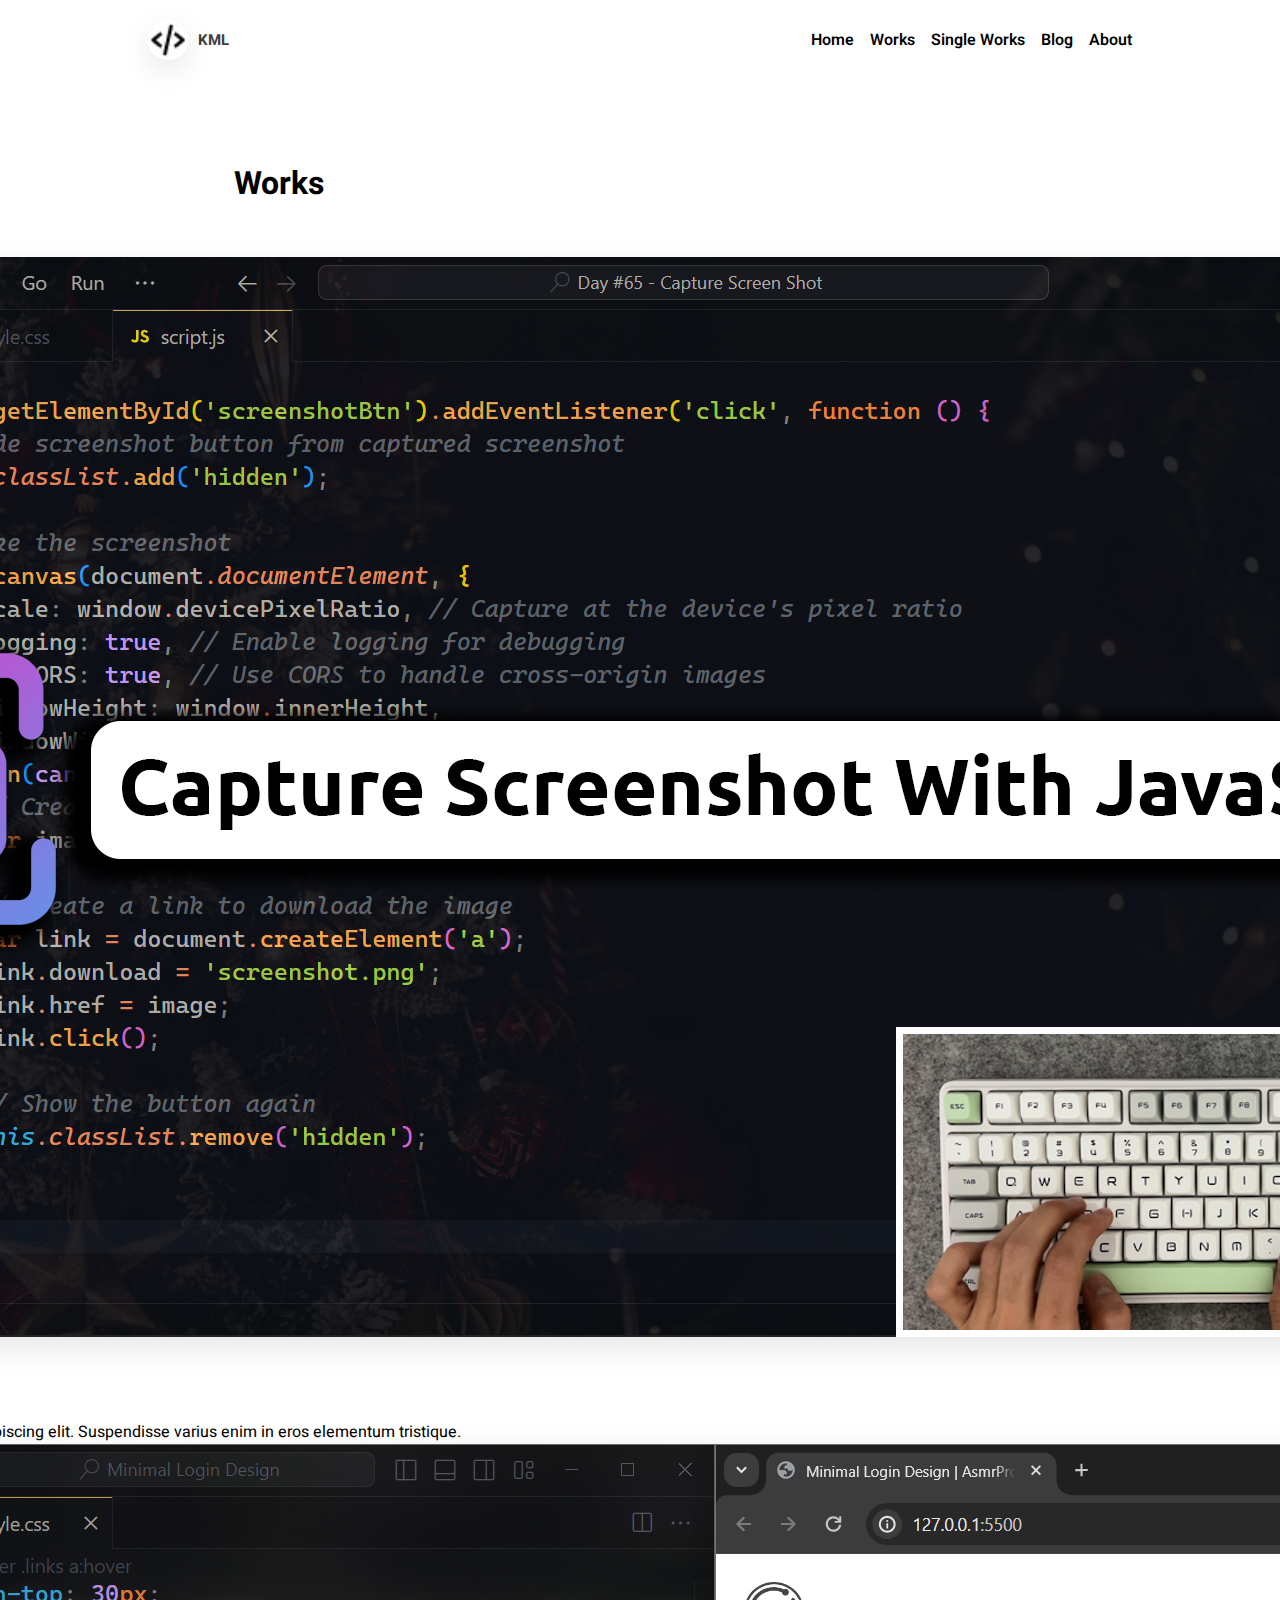
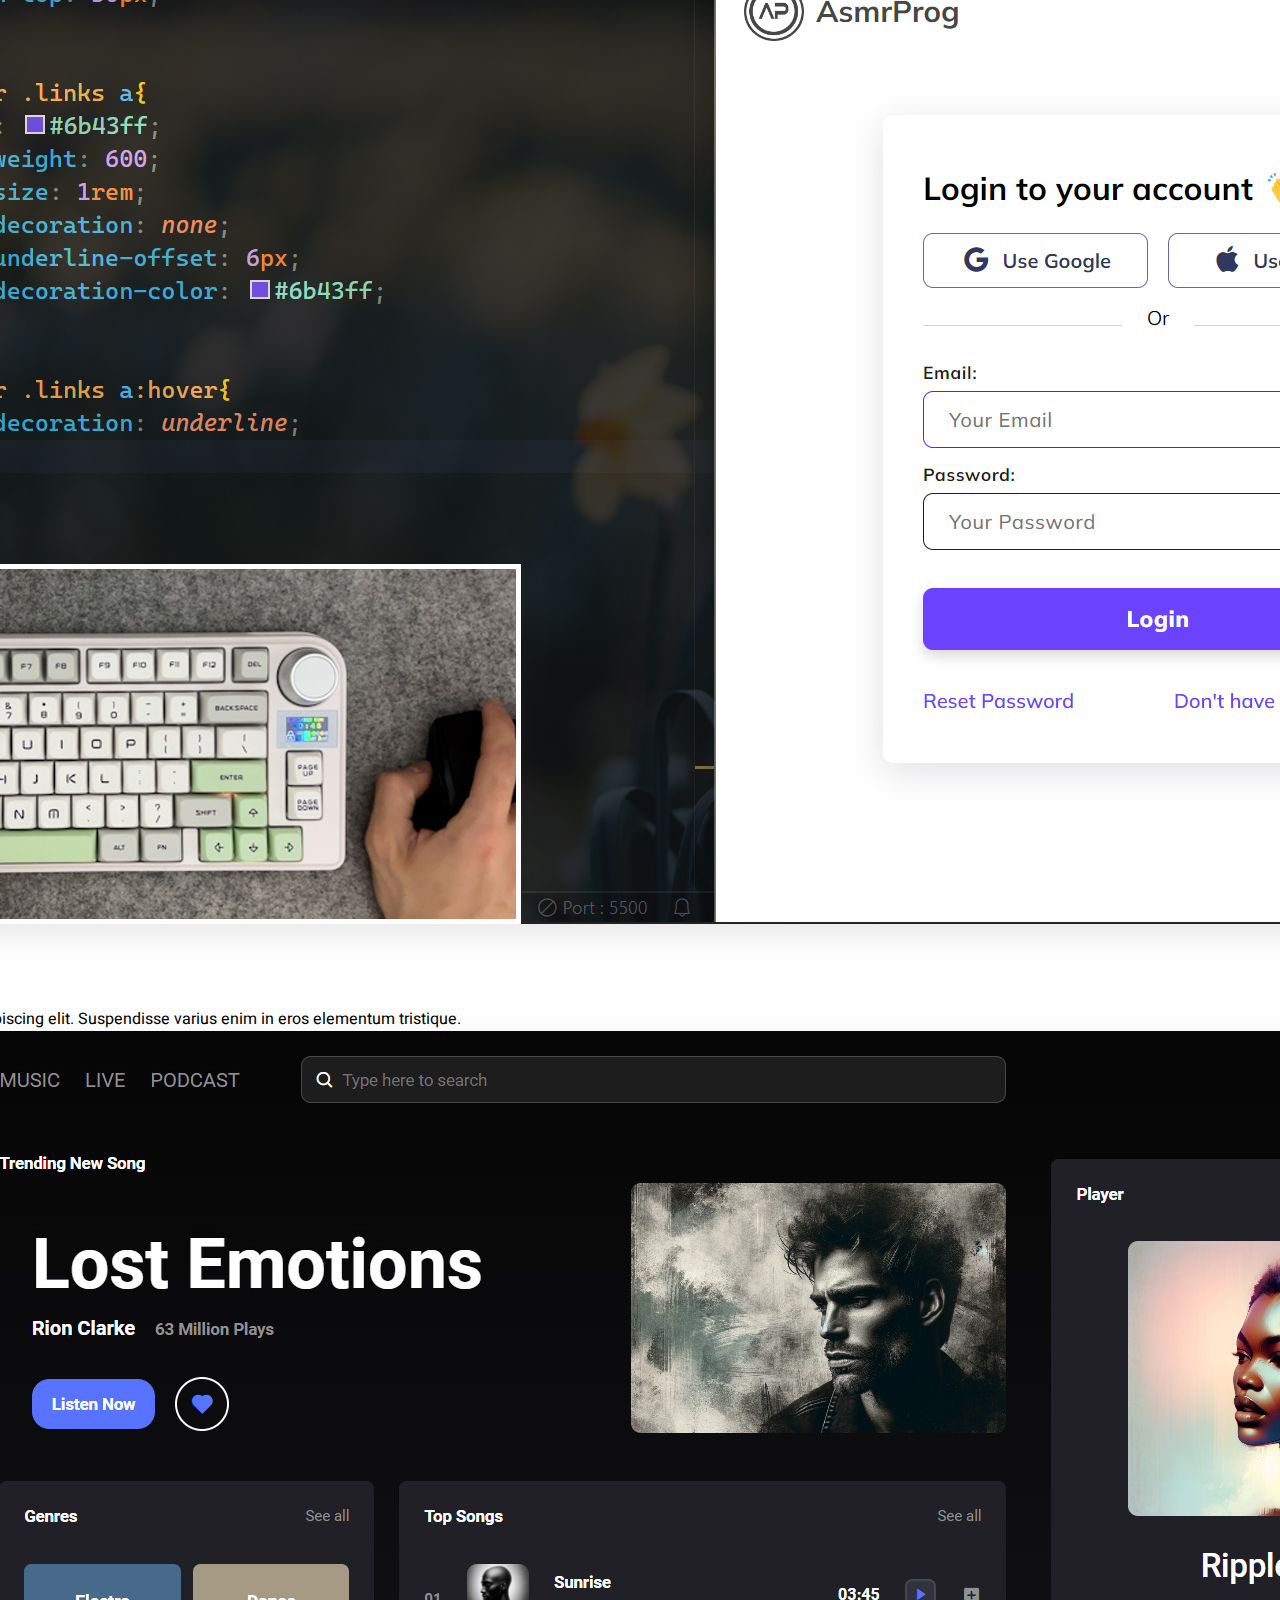
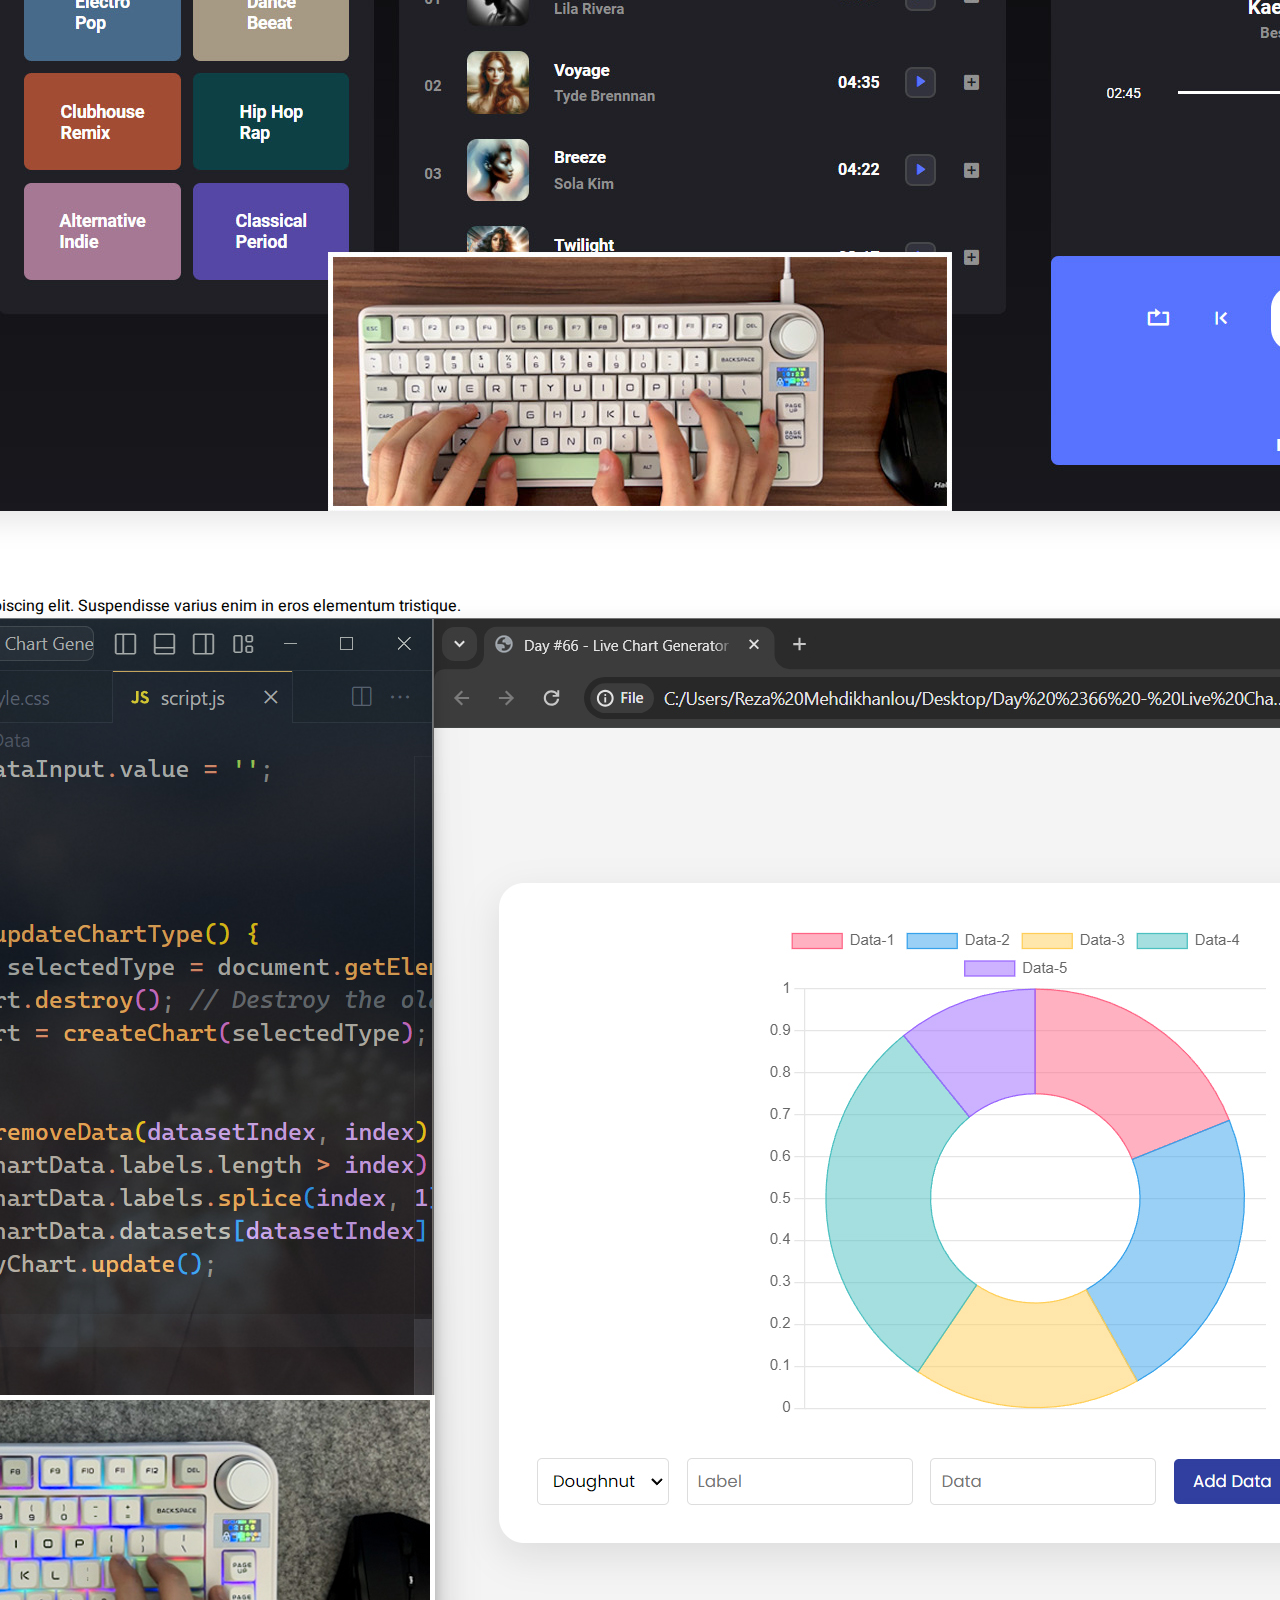
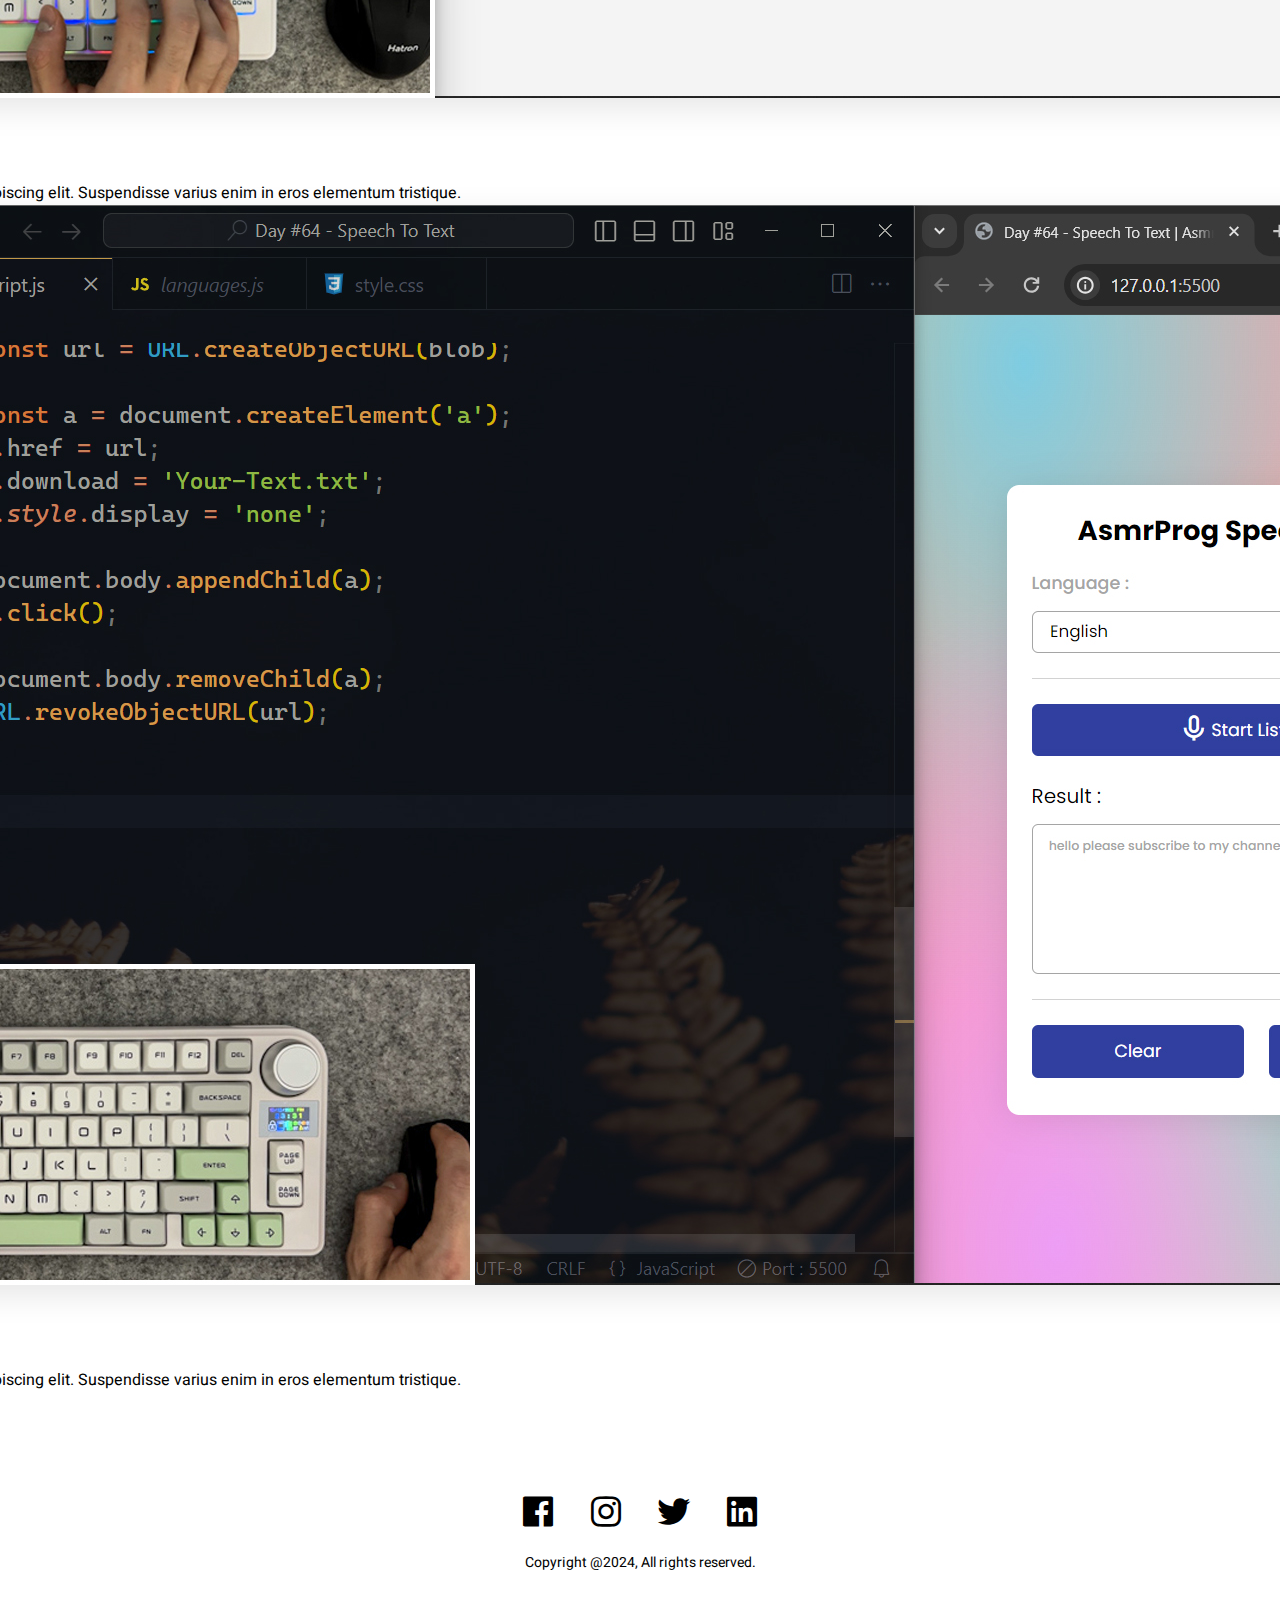
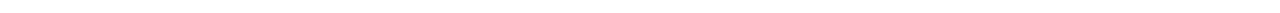
<file: works.html>
<!DOCTYPE html>
<html lang="en">
<head>
  <meta charset="UTF-8">
  <meta name="viewport" content="width=device-width, initial-scale=1.0">
  <link href='https://unpkg.com/boxicons@2.1.4/css/boxicons.min.css' rel='stylesheet'>
  <link rel="stylesheet" href="style.css">
  <title>Works Page | KML</title>
</head>
<body>

  <nav>
    <div class="logo">
      <img src="[data-uri]">
      <a href="#">KML</a>
    </div>
    <div class="nav-links">
      <a href="index.html">Home</a>
      <a class="selected" href="works.html"> Works</a>
      <a href="single-work.html">Single Works</a>
      <a href="blog.html">Blog</a>
      <a href="about.html">About</a>
    </div>
  </nav>

  <h1 class="page-title">Works</h1>

  <div class="content">
    <div class="works-list">
      <div class="item">
        <img src="assets/item-1.jpg">
        <div class="details">
          <h3>Capture Screenshots</h3>
          <div class="item-info">
            <div class="year-badge">2023</div>
            <h4>JavaScript</h4>
          </div>
          <p>Lorem ipsum dolor sit amet, consectetur adipiscing elit. Suspendisse varius enim in eros elementum tristique.</p>
        </div>
      </div>
      <div class="item">
        <img src="assets/item-2.jpg">
        <div class="details">
          <h3>Designing Login Form</h3>
          <div class="item-info">
            <div class="year-badge">2023</div>
            <h4>Login Desing</h4>
          </div>
          <p>Lorem ipsum dolor sit amet, consectetur adipiscing elit. Suspendisse varius enim in eros elementum tristique.</p>
        </div>
      </div>
      <div class="item">
        <img src="assets/item-3.jpg">
        <div class="details">
          <h3>Music Platform UI</h3>
          <div class="item-info">
            <div class="year-badge">2024</div>
            <h4>UI Design</h4>
          </div>
          <p>Lorem ipsum dolor sit amet, consectetur adipiscing elit. Suspendisse varius enim in eros elementum tristique.</p>
        </div>
      </div>
      <div class="item">
        <img src="assets/item-4.jpg">
        <div class="details">
          <h3>JavaScript Charts</h3>
          <div class="item-info">
            <div class="year-badge">2023</div>
            <h4>JavaScript</h4>
          </div>
          <p>Lorem ipsum dolor sit amet, consectetur adipiscing elit. Suspendisse varius enim in eros elementum tristique.</p>
        </div>
      </div>
      <div class="item">
        <img src="assets/item-5.jpg">
        <div class="details">
          <h3>Speech To Text</h3>
          <div class="item-info">
            <div class="year-badge">2023</div>
            <h4>JavaScript</h4>
          </div>
          <p>Lorem ipsum dolor sit amet, consectetur adipiscing elit. Suspendisse varius enim in eros elementum tristique.</p>
        </div>
      </div>
    </div>
  </div>

  <footer>
    <div class="socials">
      <i class='bx bxl-facebook-square' ></i>
      <i class='bx bxl-instagram' ></i>
      <i class='bx bxl-twitter' ></i>
      <i class='bx bxl-linkedin-square' ></i>
    </div>
    <p>Copyright @2024, All rights reserved.</p>
  </footer>
    
</body>
</html>
</file>
<file: style.css>
@import url('https://fonts.googleapis.com/css2?family=Heebo:wght@300;400;500;600;700;800&display=swap');

*{
    margin: 0;
    padding: 0;
    box-sizing: border-box;
    font-family: 'Heebo', sans-serif;
}

a{
    text-decoration: none;
    color: #000;
}

img{
    object-fit: cover;
    object-position: top;
    box-shadow: 0 10px 30px rgba(0, 0, 0, 0.1); 
}

nav{
    padding: 20px 148px;
    background-color: #fff;
    display: flex;
    align-items:  center;
    justify-content: space-between;
    font-weight: 600;
}

nav .logo{
    display: flex;
    align-items: center;
    gap: 10px;
}

nav .logo img{
    width:  40px;
    height: 40px;
    border-radius: 50%;
}

nav .logo a{
    font-size: 15px;
    color:  #3e3e3e;
    font-weight: bold;
}

nav .nav-links{
    display: flex;
    gap: 16px;
}

nav .nav-links a{
    transition: color 0.3s ease;
}

nav .nav-links a:hover
nav .nav-links a.selected{
    color: #303f9f;
}

.main{
    padding: 0 148px;
    display: flex;  
    align-items: center;
    justify-content: space-between;
    gap: 50px;
    height: calc(100vh - 80px);
}

.main .info h1{
    font-size: 44px;
    margin-bottom: 40px;
}

.main .info p{
    font-size: 16px;
    margin-bottom: 45px;
    width: 100%;
}

.main .info button{
    padding: 10px 30px;
    background: #303f9f;
    border: none;
    color: #fff;
    font-size: 16px;
    border-radius: 12px;
    cursor: pointer;
    transition: background 0.3s ease;
}

.main .info button:hover{
    background: #1a237e;
}

.main img{
    width: 400px;
    height: 400px;
    border-radius: 140px;
}

.recent{
    padding: 60px 148px;
    background-color: #dbedf2;
}

.recent .header{
    display: flex;
    align-items: center;
    justify-content: space-between;
    margin-bottom: 30px;
}

.recent .header h4
.separator h4{
    font-size: 20px;
    font-weight: 400;
}

.recent .header a{
    color: #303f9f;
}

.recent .posts{
    display: flex;
    justify-content: center;
    gap: 20px;
}

.recent .posts .posts-item{
    background-color: #fff;
    padding: 24px;
    width: 460px;
}

.recent .posts .posts-item h3{
    font-size: 26px;
    margin-bottom: 18px;
}

.recent .posts .posts-item .info{
    display: flex;
    gap: 10px;
    margin-bottom: 10px;
}

.recent .posts .posts-item .info h5{
    font-size: 18px;
    font-weight: 400;
}

.recent .posts .posts-item p{
    width: 400px;
}

.separator{
    padding: 40px 148px 0;
}

.separator h4{
    margin-bottom: 30px;
}

.featured{
    padding: 40pc 290px 0;
}

.featured .item
.works-list .item{
    display: flex;
    gap: 30px;
    margin-bottom: 30px;
    padding-bottom: 30px;
    border-bottom: 2px solid #e0e0e0;
}

.featured .item img
.works-list .item img{
    width: 320px;
    height: 200px;
    border-radius: 6px;
}

.featured .item .details h3
.works-list .item h3{
    font-size: 30px;
    margin-bottom: 16px;
}

.featured .item .details .item-info
.works-list .item .details .item-info{
    display: flex;
    align-items: center;
    gap: 20px;
    margin-bottom: 20px;
}

.featured .item .details .item-info .year-badge
.works-list .item .details .item-info .year-badge{
    background-color: #303f9f;
    padding: 2px 14px;
    color: #fff;
    border-radius: 16px;
    font-size: 14px;
    font-weight: bold;
}

.featured .item .details .item-info h4
.works-list .item .details .item-info h4{
    color: #8695a4;
    font-size: 18px;
}

.featured .item .details p
.works-list .item .details p{
    width: 700px;
    text-align: justify;
}

footer{
    padding: 40px 0;
    display: flex;
    flex-direction: column;
    align-items: center;
}

footer .socials{
    display: flex;
    align-items: center;
    gap: 28px;
    margin-bottom: 20px;
}

footer .socials i{
    font-size: 40px;
    cursor: pointer;
    transition: color 0.3s ease;
}

footer .socials i:hover{
    color: #303f9f;
}

footer p{
    font-size: 14px;
}

.page-title{
  padding: 80px 234px 20px;
  width: 100%;
}

.content{
  padding: 30px 148px 60px;
  display: flex;
  flex-direction: column;
  align-items: center;
}
</file>
